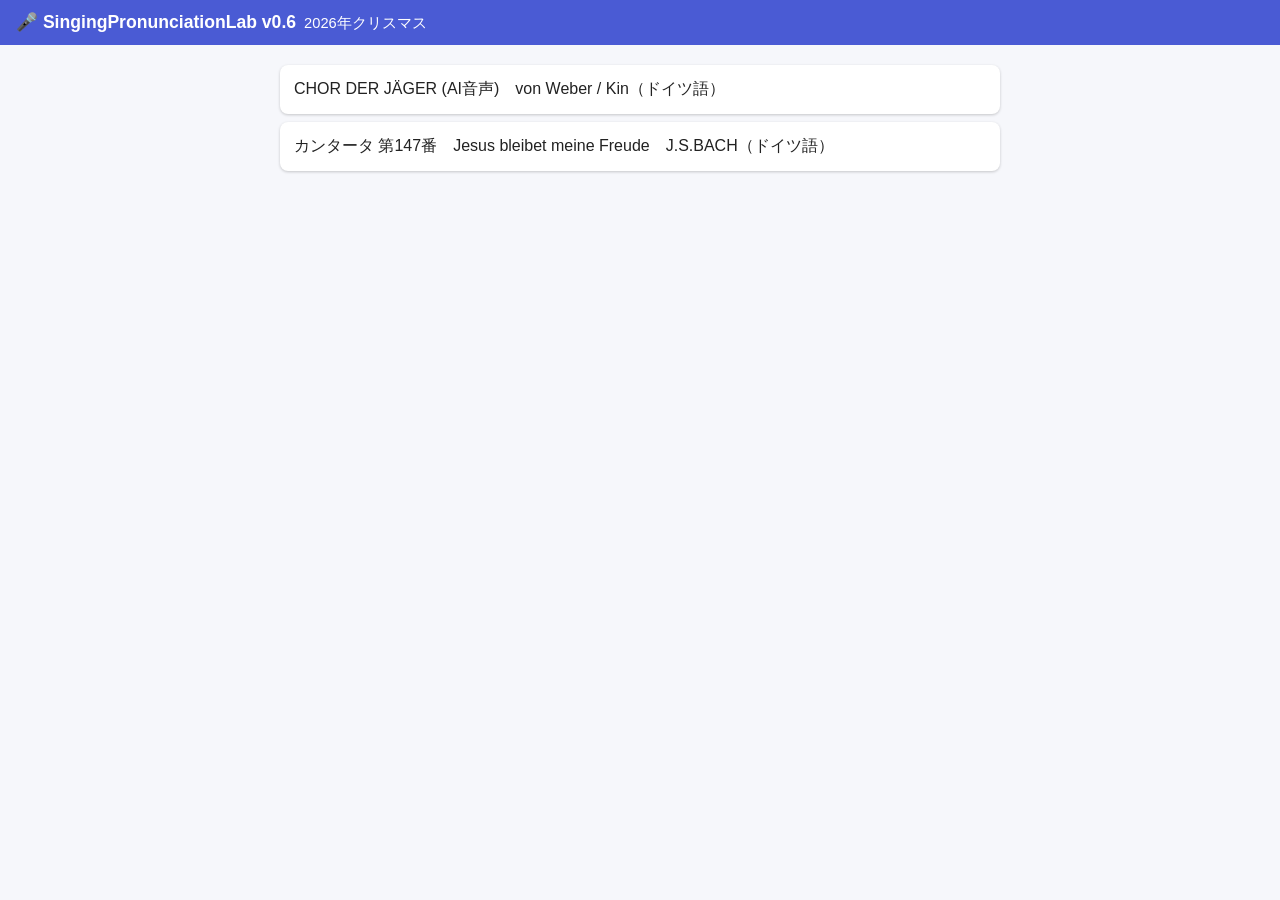
<file: index.html>
<!DOCTYPE html>
<html lang="ja">
<head>
<meta charset="utf-8">
<meta name="viewport" content="width=device-width, initial-scale=1">
<title>SingingPronunciationLab</title>
<link rel="stylesheet" href="app.css">
</head>
<body>
<header><h1>🎤 SingingPronunciationLab v0.6<small id="concertTitle"></small></h1></header>
<main id="app"></main>
<script src="app.js" data-base="./"></script>
</body>
</html>
</file>
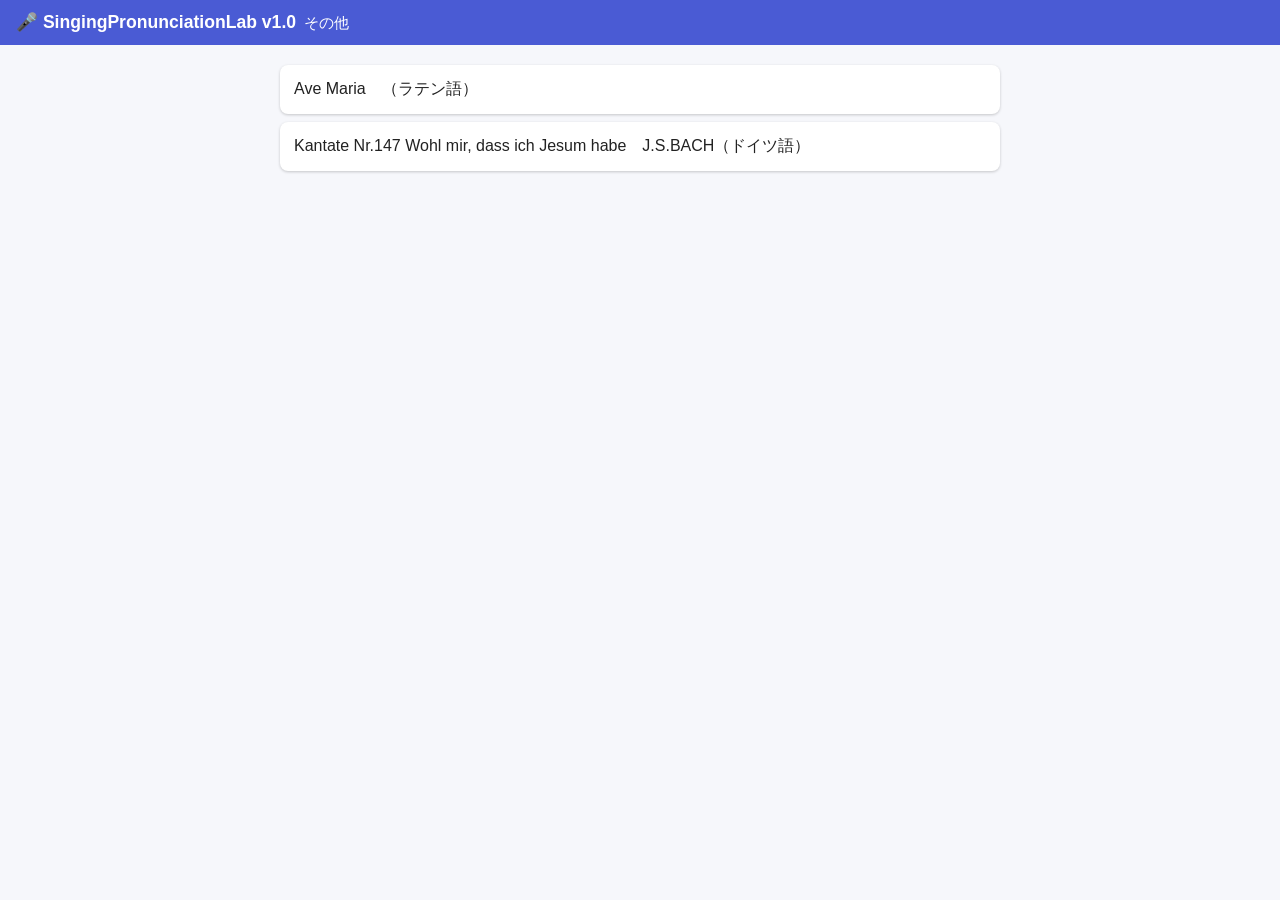
<file: etc/index.html>
<!DOCTYPE html>
<html lang="ja">
<head>
<meta charset="utf-8">
<meta name="viewport" content="width=device-width, initial-scale=1">
<title>SingingPronunciationLab</title>
<link rel="stylesheet" href="../app.css">
</head>
<body>
<header><h1>🎤 SingingPronunciationLab v1.0<small id="concertTitle"></small></h1></header>
<main id="app"></main>
<script src="../app.js" data-base="../"></script>
</body>
</html>
</file>
<file: app.css>
body { font-family: sans-serif; margin: 0; background: #f6f7fb; color: #222; }
header { background: #4a5bd4; color: #fff; padding: 12px 16px; position: sticky; top: 0; z-index: 1; }
h1 { font-size: 1.1rem; margin: 0; }
h1 small { font-weight: normal; margin-left: 8px; }
main { padding: 12px; max-width: 720px; margin: auto; }
button { font-size: 1rem; padding: 10px 16px; border: 0; border-radius: 8px; background: #4a5bd4; color: #fff; }
button.sub { background: #888; }
.view-mode-buttons button[aria-pressed="true"] { background: #3444b8; box-shadow: inset 0 0 0 2px #202f9d; }
.view-mode-buttons button[aria-pressed="false"] { background: #888; }
.song { display: block; width: 100%; text-align: left; background: #fff; color: #222; margin: 8px 0; padding: 14px; box-shadow: 0 1px 3px #0003; }
.song .badge { color: #4a5bd4; }
.line { background: #fff; margin: 8px 0; padding: 10px 14px; border-radius: 8px; box-shadow: 0 1px 3px #0002; cursor: pointer; }
.line.active { background: #fff3c4; }
.orig { font-size: 1.15rem; font-weight: bold; }
.word { border-bottom: 1px dotted #888; cursor: pointer; }
.pron { color: #b03a7a; margin-top: 2px; }
.tran { color: #555; font-size: .9rem; margin-top: 2px; }
.bar { display: flex; gap: 8px; align-items: center; margin: 8px 0; flex-wrap: wrap; }
.hint { color: #666; font-size: .9rem; }
.notice { background: #fff8e1; border-left: 4px solid #e0a800; padding: 10px 12px; margin: 12px 0; font-size: .9rem; }
.notice p { margin: 4px 0; }
.grammar-mode { margin-top: 12px; }
.grammar-nav { display: grid; grid-template-columns: auto auto 1fr auto; gap: 4px; }
.grammar-nav button { padding: 10px 8px; font-size: .9rem; white-space: nowrap; min-width: 0; }
#sentencePosition { text-align: center; white-space: nowrap; font-variant-numeric: tabular-nums; font-size: .9rem; }
@media (max-width: 360px) {
  .grammar-nav button { padding: 10px 6px; font-size: .8rem; }
  #sentencePosition { font-size: .8rem; }
}
.grammar-nav button:disabled { opacity: .45; cursor: default; }
.grammar-card { background: #fff; padding: 14px; border-radius: 8px; box-shadow: 0 1px 3px #0002; cursor: pointer; }
.grammar-card.active { background: #fff3c4; }
.grammar-translation { margin-top: 6px; }
.grammar-card h3 { font-size: 1rem; margin: 18px 0 8px; }
.grammar-table-wrap { overflow-x: auto; }
.grammar-table { width: 100%; border-collapse: collapse; table-layout: fixed; font-size: .9rem; }
.grammar-table th, .grammar-table td { border: 1px solid #ddd; padding: 7px; text-align: left; vertical-align: top; overflow-wrap: anywhere; }
.grammar-table th:nth-child(1), .grammar-table td:nth-child(1) { width: 27%; }
.grammar-table th:nth-child(2), .grammar-table td:nth-child(2) { width: 15%; }
.grammar-table th:nth-child(3), .grammar-table td:nth-child(3) { width: 29%; }
.grammar-table th:nth-child(4), .grammar-table td:nth-child(4) { width: 29%; }
.grammar-table th { background: #f0f1f8; }
.error { background: #fdecea; border-left: 4px solid #d32f2f; padding: 10px 12px; margin: 12px 0; font-size: .95rem; }
.error small { display: block; color: #777; margin-top: 4px; }
</file>
